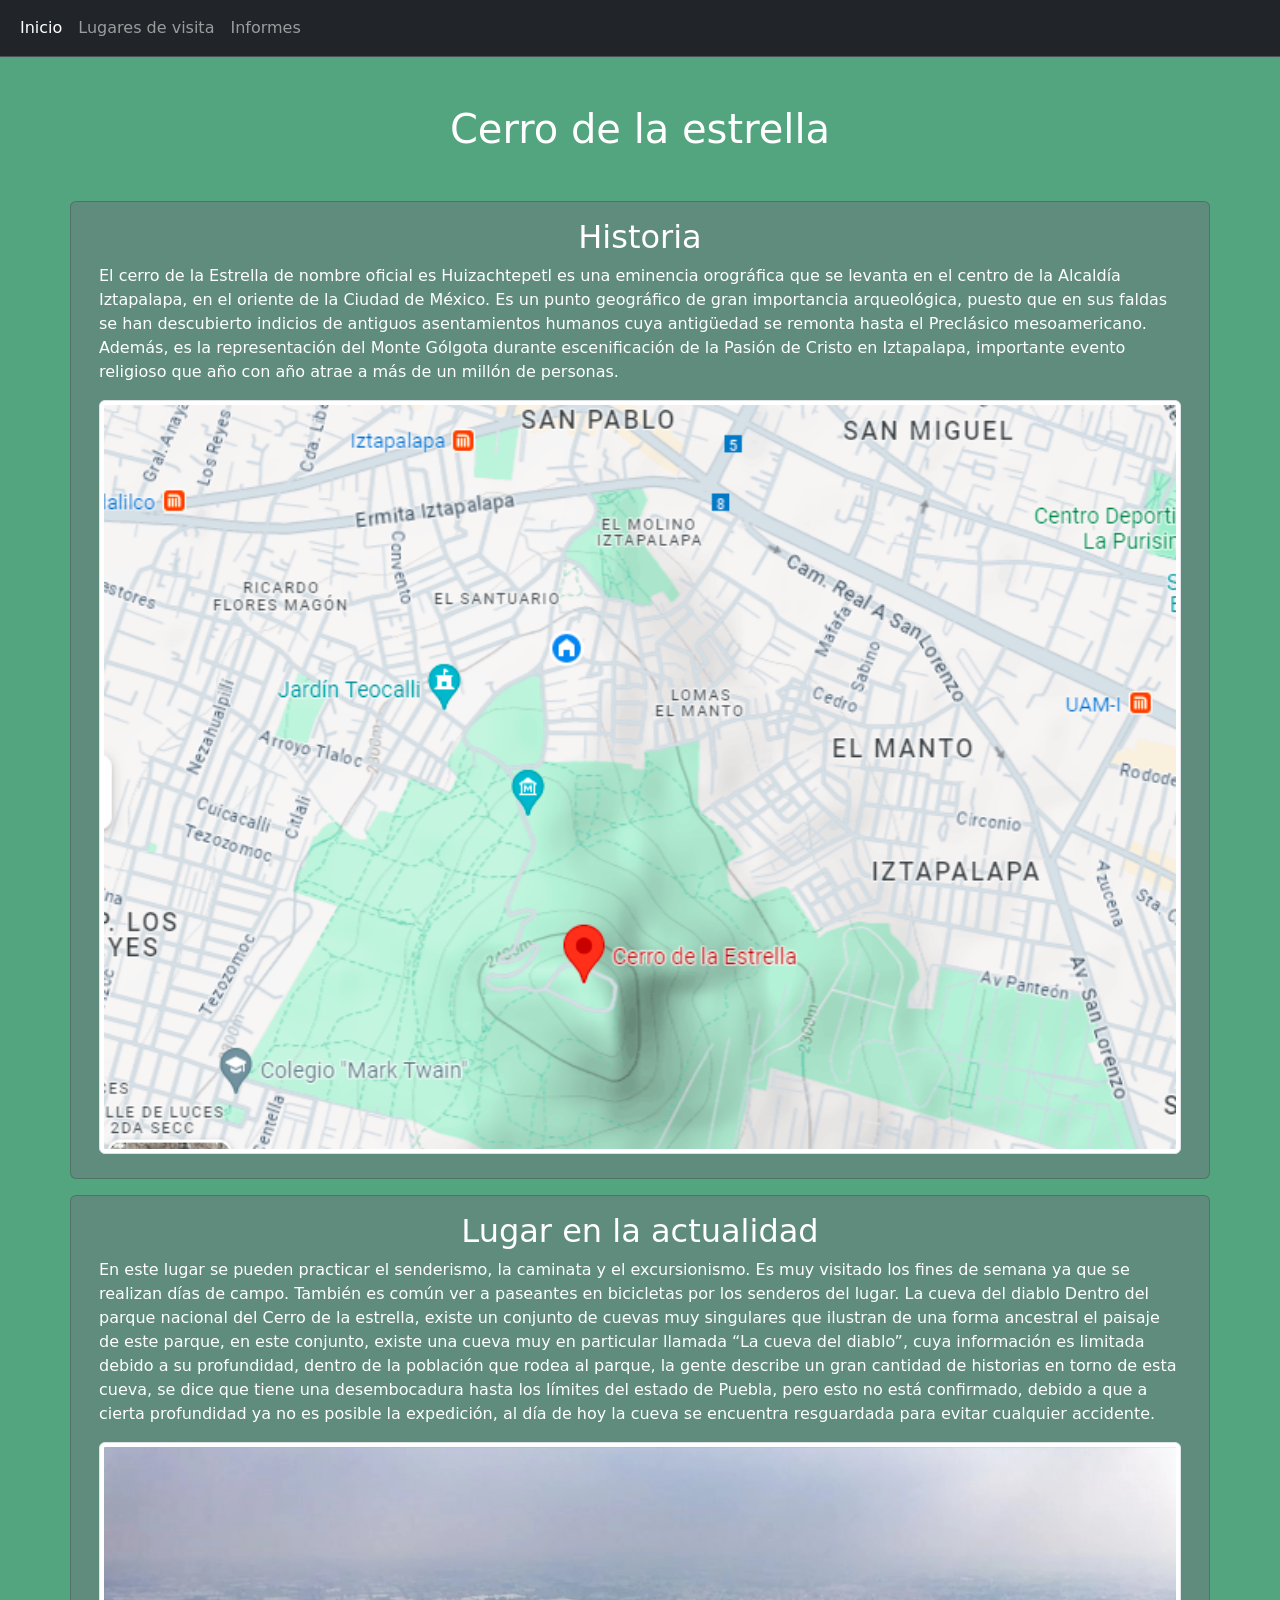
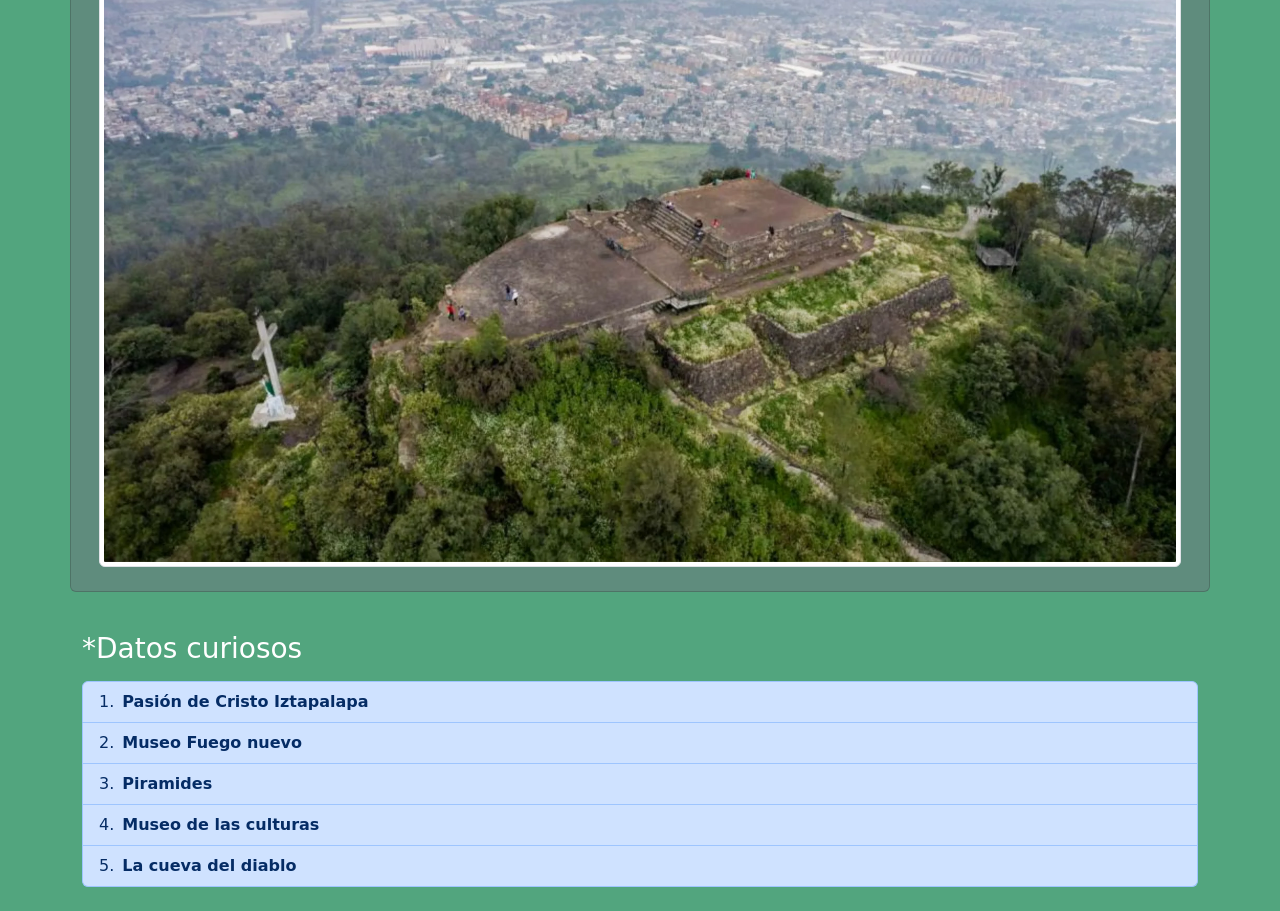
<file: index.html>
<!DOCTYPE html>
<html lang="en">
  <head>
    <meta charset="UTF-8" />
    <meta name="viewport" content="width=device-width, initial-scale=1.0" />
    <title>Iztapalapa, CDMX</title>
    <link
      href="https://cdn.jsdelivr.net/npm/bootstrap@5.3.3/dist/css/bootstrap.min.css"
      rel="stylesheet"
      integrity="sha384-QWTKZyjpPEjISv5WaRU9OFeRpok6YctnYmDr5pNlyT2bRjXh0JMhjY6hW+ALEwIH"
      crossorigin="anonymous"
    />
    <link rel="preconnect" href="https://fonts.googleapis.com" />
    <link rel="preconnect" href="https://fonts.gstatic.com" crossorigin />
    <link
      href="https://fonts.googleapis.com/css2?family=Poppins:ital,wght@0,100;0,200;0,300;0,400;0,500;0,600;0,700;0,800;0,900&family=Roboto:ital,wght@0,100;0,300;0,400;0,500;0,700;0,900&display=swap"
      rel="stylesheet"
    />
  </head>
  <body class="bg-success text-white bg-opacity-75">
    <nav
      class="navbar navbar-expand-lg bg-dark border-bottom border-body mb-5 sticky-top"
      data-bs-theme="dark"
    >
      <div class="container-fluid">
        <button
          class="navbar-toggler"
          type="button"
          data-bs-toggle="collapse"
          data-bs-target="#navbarSupportedContent"
          aria-controls="navbarSupportedContent"
          aria-expanded="false"
          aria-label="Toggle navigation"
        >
          <span class="navbar-toggler-icon"></span>
        </button>
        <div class="collapse navbar-collapse" id="navbarSupportedContent">
          <ul class="navbar-nav me-auto mb-2 mb-lg-0">
            <li class="nav-item">
              <a
                class="nav-link active"
                aria-current="page"
                href="./inicio.html"
                >Inicio</a
              >
            </li>
            <li class="nav-item">
              <a class="nav-link" href="./visita.html">Lugares de visita</a>
            </li>
            <li class="nav-item">
              <a class="nav-link" href="./informes.html">Informes</a>
            </li>
          </ul>
        </div>
      </div>
    </nav>

    <div class="container-fluid">
      <div class="container">
        <div class="row">
          <h1 class="text-center mb-5">Cerro de la estrella</h1>
          <div class="card mb-3 bg-secondary bg-opacity-50 text-white">
            <div class="card-body">
              <h2 class="card-title text-center">Historia</h2>
              <p class="card-text">
                El cerro de la Estrella de nombre oficial es Huizachtepetl es
                una eminencia orográfica que se levanta en el centro de la
                Alcaldía Iztapalapa, en el oriente de la Ciudad de México. Es un
                punto geográfico de gran importancia arqueológica, puesto que en
                sus faldas se han descubierto indicios de antiguos asentamientos
                humanos cuya antigüedad se remonta hasta el Preclásico
                mesoamericano. Además, es la representación del Monte Gólgota
                durante escenificación de la Pasión de Cristo en Iztapalapa,
                importante evento religioso que año con año atrae a más de un
                millón de personas.
              </p>
              <img
                src="./assets/cerro-de-la-estrella-mapa.png"
                class="card-img-top figure-img img-fluid rounded img-thumbnail"
                alt="Mapa del Cerro de la Estrella"
              />
            </div>
          </div>
        </div>
      </div>

      <div class="container">
        <div class="row">
          <div class="card mb-3 bg-secondary bg-opacity-50 text-white">
            <div class="card-body">
              <h2 class="card-title text-center">Lugar en la actualidad</h2>
              <p class="card-text">En este lugar se pueden practicar el
                senderismo, la caminata y el excursionismo. Es muy visitado los
                fines de semana ya que se realizan días de campo. También es
                común ver a paseantes en bicicletas por los senderos del lugar.
                La cueva del diablo Dentro del parque nacional del Cerro de la
                estrella, existe un conjunto de cuevas muy singulares que
                ilustran de una forma ancestral el paisaje de este parque, en
                este conjunto, existe una cueva muy en particular llamada “La
                cueva del diablo”, cuya información es limitada debido a su
                profundidad, dentro de la población que rodea al parque, la
                gente describe un gran cantidad de historias en torno de esta
                cueva, se dice que tiene una desembocadura hasta los límites del
                estado de Puebla, pero esto no está confirmado, debido a que a
                cierta profundidad ya no es posible la expedición, al día de hoy
                la cueva se encuentra resguardada para evitar cualquier
                accidente.
              </p>
              <img
                src="./assets/lugar-actual-cerro-de-la-estrella.webp"
                class="card-img-top figure-img img-fluid rounded img-thumbnail"
                alt="Imagen actual del Cerro de la Estrella"
              />
            </div>
          </div>
        </div>
      </div>

      <div class="container">
        <div class="row mt-4 mb-4">
          <div class="col-sm">
            <h3 class="mb-3">*Datos curiosos</h3>
            <ol class="list-group list-group-numbered list-group-item-primary">
              <li
                class="list-group-item d-flex justify-content-between align-items-start"
              >
                <div class="ms-2 me-auto">
                  <div class="fw-bold">Pasión de Cristo Iztapalapa</div>
                </div>
              </li>
              <li
                class="list-group-item d-flex justify-content-between align-items-start"
              >
                <div class="ms-2 me-auto">
                  <div class="fw-bold">Museo Fuego nuevo</div>
                </div>
              </li>
              <li
                class="list-group-item d-flex justify-content-between align-items-start"
              >
                <div class="ms-2 me-auto">
                  <div class="fw-bold">Piramides</div>
                </div>
              </li>
              <li
                class="list-group-item d-flex justify-content-between align-items-start"
              >
                <div class="ms-2 me-auto">
                  <div class="fw-bold">Museo de las culturas</div>
                </div>
              </li>
              <li
                class="list-group-item d-flex justify-content-between align-items-start"
              >
                <div class="ms-2 me-auto">
                  <div class="fw-bold">La cueva del diablo</div>
                </div>
              </li>
            </ol>
          </div>
        </div>
      </div>
    </div>

    <script
      src="https://cdn.jsdelivr.net/npm/bootstrap@5.3.3/dist/js/bootstrap.bundle.min.js"
      integrity="sha384-YvpcrYf0tY3lHB60NNkmXc5s9fDVZLESaAA55NDzOxhy9GkcIdslK1eN7N6jIeHz"
      crossorigin="anonymous"
    ></script>
  </body>
</html>
</file>
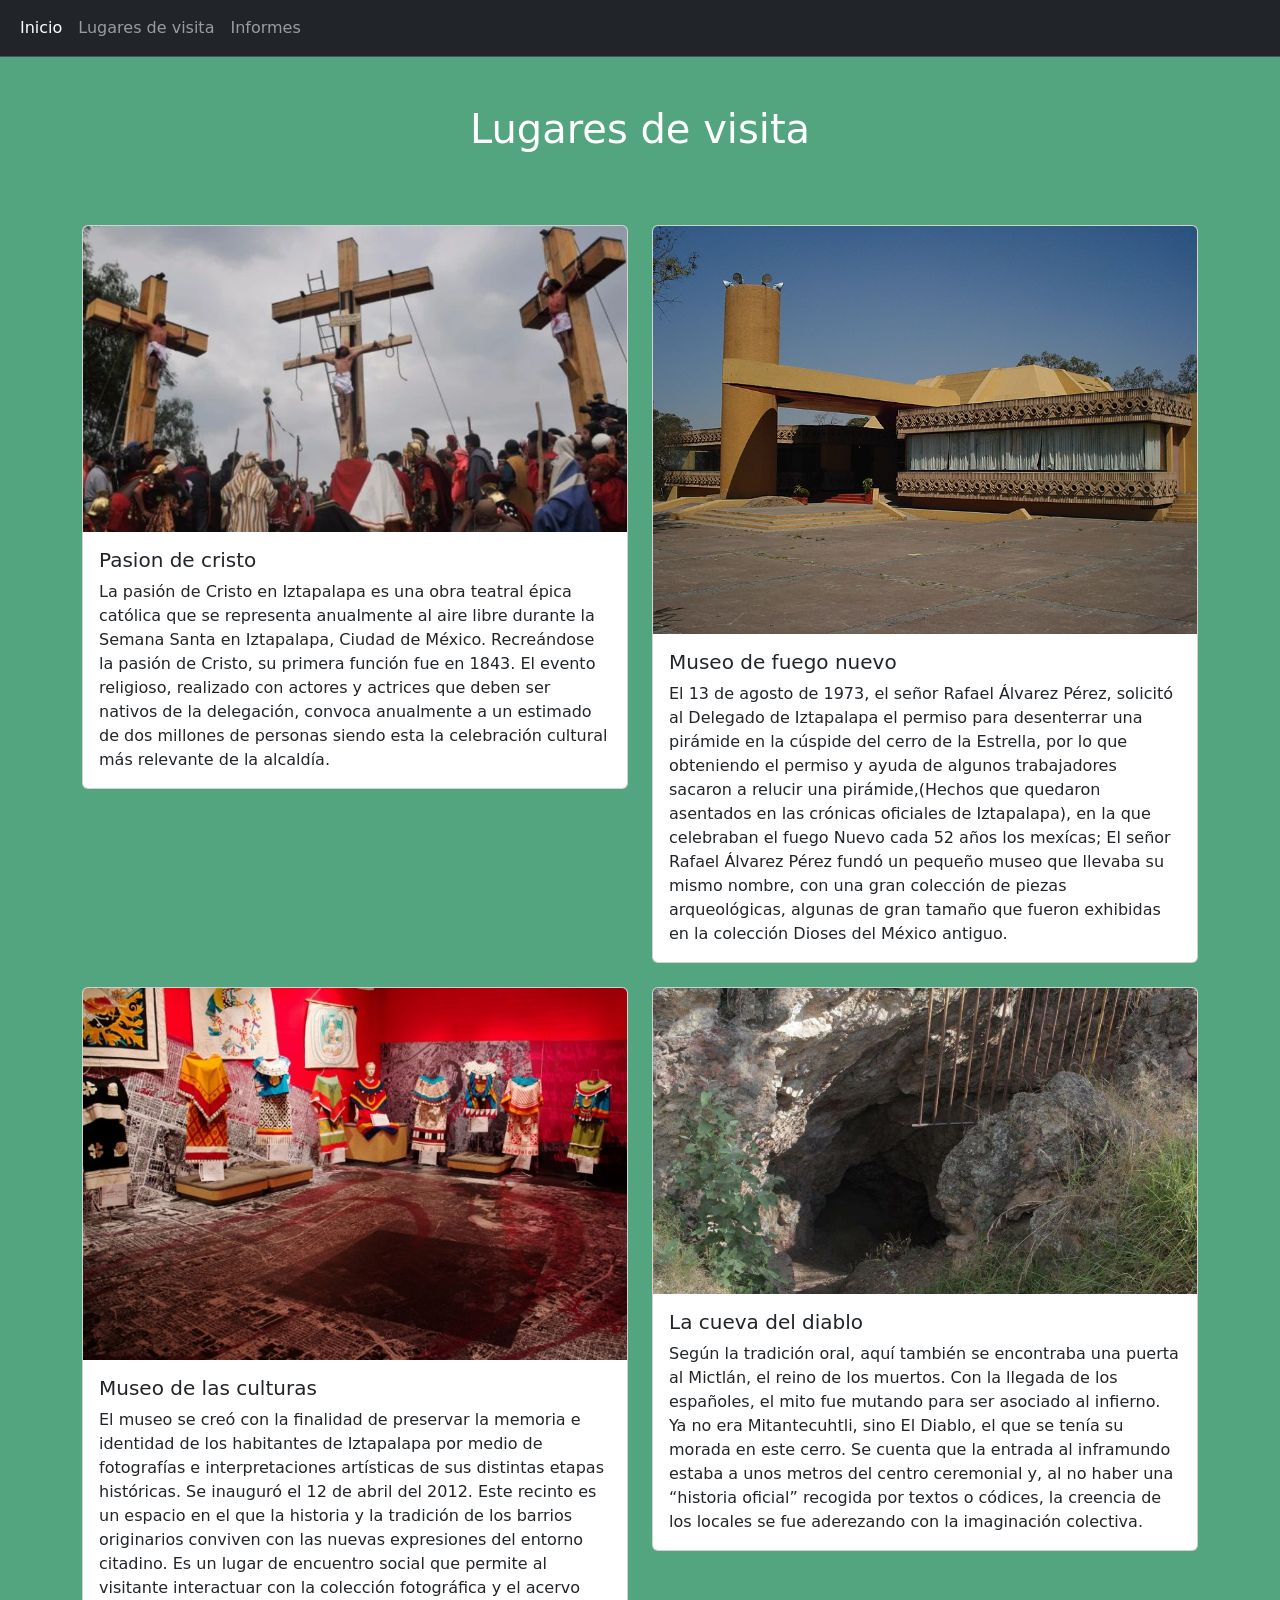
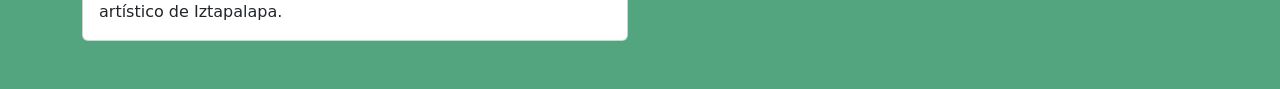
<file: visita.html>
<!DOCTYPE html>
<html lang="en">
  <head>
    <meta charset="UTF-8" />
    <meta name="viewport" content="width=device-width, initial-scale=1.0" />
    <title>Iztapalapa, CDMX</title>
    <link
      href="https://cdn.jsdelivr.net/npm/bootstrap@5.3.3/dist/css/bootstrap.min.css"
      rel="stylesheet"
      integrity="sha384-QWTKZyjpPEjISv5WaRU9OFeRpok6YctnYmDr5pNlyT2bRjXh0JMhjY6hW+ALEwIH"
      crossorigin="anonymous"
    />
    <link rel="preconnect" href="https://fonts.googleapis.com" />
    <link rel="preconnect" href="https://fonts.gstatic.com" crossorigin />
    <link
      href="https://fonts.googleapis.com/css2?family=Poppins:ital,wght@0,100;0,200;0,300;0,400;0,500;0,600;0,700;0,800;0,900&family=Roboto:ital,wght@0,100;0,300;0,400;0,500;0,700;0,900&display=swap"
      rel="stylesheet"
    />
  </head>
  <body class="bg-success text-white bg-opacity-75">
    <nav
      class="navbar navbar-expand-lg bg-dark border-bottom border-body mb-5 sticky-top"
      data-bs-theme="dark"
    >
      <div class="container-fluid">
        <button
          class="navbar-toggler"
          type="button"
          data-bs-toggle="collapse"
          data-bs-target="#navbarSupportedContent"
          aria-controls="navbarSupportedContent"
          aria-expanded="false"
          aria-label="Toggle navigation"
        >
          <span class="navbar-toggler-icon"></span>
        </button>
        <div class="collapse navbar-collapse" id="navbarSupportedContent">
          <ul class="navbar-nav me-auto mb-2 mb-lg-0">
            <li class="nav-item">
              <a
                class="nav-link active"
                aria-current="page"
                href="./inicio.html"
                >Inicio</a
              >
            </li>
            <li class="nav-item">
              <a class="nav-link" href="./visita.html">Lugares de visita</a>
            </li>
            <li class="nav-item">
              <a class="nav-link" href="./informes.html">Informes</a>
            </li>
          </ul>
        </div>
      </div>
    </nav>

    <div class="container">
      <h1 class="text-center text-white">Lugares de visita</h1>
      <div class="row row-cols-1 row-cols-md-2 g-4 mt-5 mb-5">
        <div class="col">
          <div class="card">
            <img
              src="./assets/170_Representación_del_Vía_Crucis_en_Iztapalapa.jpg"
              class="card-img-top"
              alt="pasion de cristo iztapalapa"
            />
            <div class="card-body">
              <h5 class="card-title">Pasion de cristo</h5>
              <p class="card-text">
                La pasión de Cristo en Iztapalapa es una obra teatral épica
                católica que se representa anualmente al aire libre durante la
                Semana Santa en Iztapalapa, Ciudad de México. Recreándose la
                pasión de Cristo, su primera función fue en 1843. El evento
                religioso, realizado con actores y actrices que deben ser
                nativos de la delegación, convoca anualmente a un estimado de
                dos millones de personas​ siendo esta la celebración cultural
                más relevante de la alcaldía.
              </p>
            </div>
          </div>
        </div>
        <div class="col">
          <div class="card">
            <img
              src="./assets/Museo_fuego_nuevo.JPG"
              class="card-img-top"
              alt="Museo fuego nuevo iztapalapa"
            />
            <div class="card-body">
              <h5 class="card-title">Museo de fuego nuevo</h5>
              <p class="card-text">
                El 13 de agosto de 1973, el señor Rafael Álvarez Pérez, solicitó
                al Delegado de Iztapalapa el permiso para desenterrar una
                pirámide en la cúspide del cerro de la Estrella, por lo que
                obteniendo el permiso y ayuda de algunos trabajadores sacaron a
                relucir una pirámide,(Hechos que quedaron asentados en las
                crónicas oficiales de Iztapalapa), en la que celebraban el fuego
                Nuevo cada 52 años los mexícas; El señor Rafael Álvarez Pérez
                fundó un pequeño museo que llevaba su mismo nombre, con una gran
                colección de piezas arqueológicas, algunas de gran tamaño que
                fueron exhibidas en la colección Dioses del México antiguo.
              </p>
            </div>
          </div>
        </div>
        <div class="col">
          <div class="card">
            <img
              src="./assets/museo-de-las-culturas-iztapalapa.jpg"
              class="card-img-top"
              alt="Museo de las culturas iztapalapa"
            />
            <div class="card-body">
              <h5 class="card-title">Museo de las culturas</h5>
              <p class="card-text">
                El museo se creó con la finalidad de preservar la memoria e
                identidad de los habitantes de Iztapalapa por medio de
                fotografías e interpretaciones artísticas de sus distintas
                etapas históricas. Se inauguró el 12 de abril del 2012. Este
                recinto es un espacio en el que la historia y la tradición de
                los barrios originarios conviven con las nuevas expresiones del
                entorno citadino. Es un lugar de encuentro social que permite al
                visitante interactuar con la colección fotográfica y el acervo
                artístico de Iztapalapa. ​
              </p>
            </div>
          </div>
        </div>
        <div class="col">
          <div class="card">
            <img
              src="./assets/Cueva-del-diablo-iztapalapa.jpg"
              class="card-img-top"
              alt="Cueva del diablo iztapalapa"
            />
            <div class="card-body">
              <h5 class="card-title">La cueva del diablo</h5>
              <p class="card-text">
                Según la tradición oral, aquí también se encontraba una puerta
                al Mictlán, el reino de los muertos. Con la llegada de los
                españoles, el mito fue mutando para ser asociado al infierno. Ya
                no era Mitantecuhtli, sino El Diablo, el que se tenía su morada
                en este cerro. Se cuenta que la entrada al inframundo estaba a
                unos metros del centro ceremonial y, al no haber una “historia
                oficial” recogida por textos o códices, la creencia de los
                locales se fue aderezando con la imaginación colectiva. 
              </p>
            </div>
          </div>
        </div>
      </div>
    </div>

    <script
      src="https://cdn.jsdelivr.net/npm/bootstrap@5.3.3/dist/js/bootstrap.bundle.min.js"
      integrity="sha384-YvpcrYf0tY3lHB60NNkmXc5s9fDVZLESaAA55NDzOxhy9GkcIdslK1eN7N6jIeHz"
      crossorigin="anonymous"
    ></script>
  </body>
</html>
</file>
